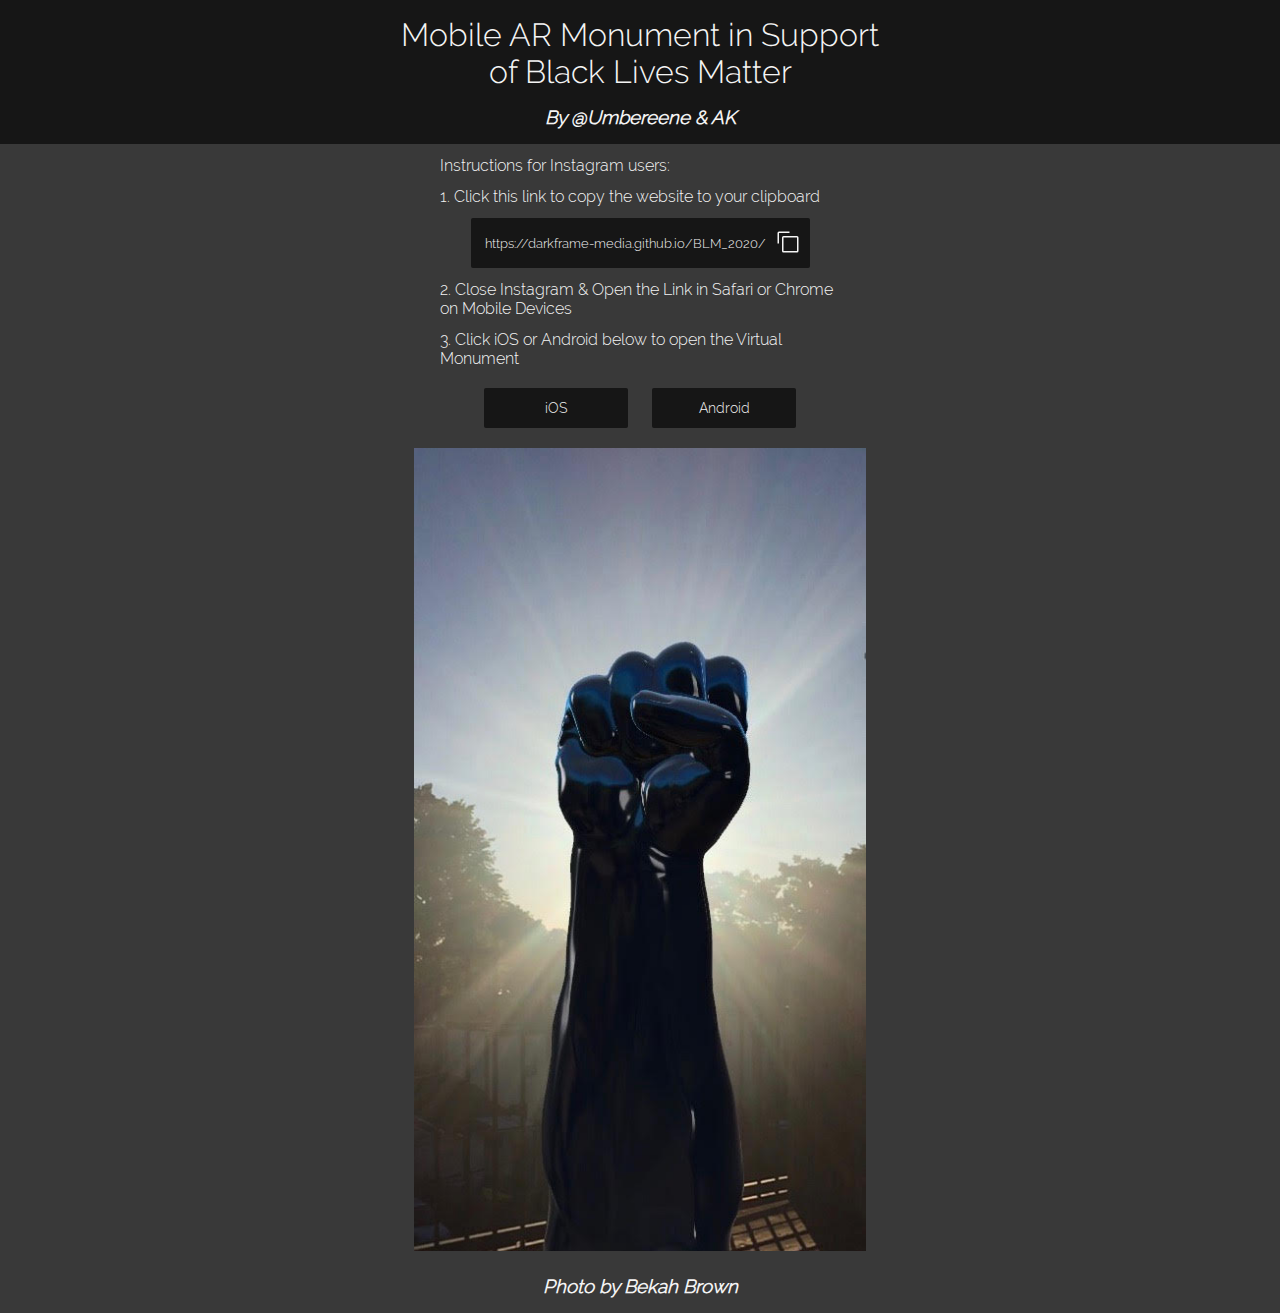
<file: docs/index.html>
<!DOCTYPE html>
<html lang="en">

<head>
    <meta charset="UTF-8">
    <meta name="viewport" content="width=device-width, initial-scale=1.0">
    <title>BLM Monument</title>
    <link rel="stylesheet" href="style.css">
</head>

<body>
    <header>
        <h1>Mobile AR Monument in Support<br>of Black Lives Matter</h1>
        <h3><em>By @Umbereene & AK</em></h3>
    </header>
    <div>
        <div id="main">
            <div id="instructionContainer">
                <div id="step0" class="step">
                    Instructions for Instagram users:
                    </div>
                <div id="step1" class="step">          
                    1. Click this link to copy the website to your clipboard
                    <button id="copyUrlButton">
                        <span>https://darkframe-media.github.io/BLM_2020/</span>
                        <div id="copyIconContainer">
                            <svg xmlns="http://www.w3.org/2000/svg" focusable="false"
                                preserveAspectRatio="xMidYMid meet" fill="currentColor" width="32" height="32"
                                viewBox="0 0 32 32" aria-hidden="true">
                                <path
                                    d="M28,10V28H10V10H28m0-2H10a2,2,0,0,0-2,2V28a2,2,0,0,0,2,2H28a2,2,0,0,0,2-2V10a2,2,0,0,0-2-2Z" />
                                <path d="M4,18H2V4A2,2,0,0,1,4,2H18V4H4Z" />
                                <title>Copy</title>
                            </svg>
                        </div>
                    </button>
                </div>
                <div id="step2" class="step">
                    2. Close Instagram & Open the Link in Safari or Chrome on Mobile Devices
                </div>
                <div id="step3" class="step">
                    3. Click iOS or Android below to open the Virtual Monument
                    <div id="linksContainer">
                        <div class="linkContainer">
                            <a id="iosLink" class="monumentLink" href='https://github.com/DARKFRAME-MEDIA/BLM/blob/master/blm2020.usdz?raw=true'>
                                iOS
                            </a>
                        </div>
                        <div class="linkContainer">
                            <a id="androidLink" class="monumentLink" href='intent://arvr.google.com/scene-viewer/1.1?file=https://github.com/DARKFRAME-MEDIA/BLM2020-Android/blob/master/BLM2020.glb?raw=true#Intent;scheme=https;package=com.google.android.googlequicksearchbox;action=android.intent.action.VIEW;S.browser_fallback_url=https://developers.google.com/ar;end;'>
                                Android
                            </a>
                        </div>
                    </div>
                </div>
            </div>
            <div id="imageContainer">
                <img id="monumentImage" src="clean-img.jpeg">
                <h3><em>Photo by Bekah Brown</em></h3>
            </div>
        </div>
    </div>
    <script src="script.js"></script>
</body>
</html>
</file>
<file: docs/style.css>
*, *:before, *:after {
    box-sizing: border-box;
}

* {
    font-family: 'cory', Arial, Helvetica, sans-serif;
}

@font-face {
    font-family: 'cory';
    src: url('./font/Raleway/Raleway-Light.ttf');
}

body {
    margin: 0;
    background-color: #393939;
    color: #f4f4f4;
}

header {
    width: 100%;
    color: #f4f4f4;
    background-color: #161616;
}

h1 {
    margin: 0;
    padding: 16px 0 16px 0;
    text-align: center;
    font-weight: normal;
}

h3 {
    margin: auto;
    padding: 0 0 16px 0;
    text-align: center;
    width: 500px;
    max-width: 80%;
}

.step {
    display: block;
    width: 75%;
    max-width: 400px;
    margin: auto;
    margin-top: 12px;
    margin-bottom: 12px;
}

.step:last-child {
    margin-bottom: 0;
}

#copyUrlButton {
    display: flex;
    justify-content: space-around;
    align-items: center;
    width: fit-content;
    height: 50px;
    margin: auto;
    margin-top: 12px;
    color: #f4f4f4;
    background-color: #161616;
    border-radius: 2px;
    border: none;
    padding-left: 14px;
}

#copyUrlButton svg {
    height: 24px;
}

#copyUrlButton span {
    padding-right: 6px;
}

#linksContainer {
    padding: 20px;
    display: flex;
    justify-content: space-evenly;
    width: 100%;
    height: fit-content;
}

.linkContainer {
    background-color: #161616;
    width: 40%;
    padding: 12px;
    border-radius: 2px;
}
.monumentLink {
    display: block;
    width: fit-content;
    margin: auto;
    font-size: 14px;
    color: #f4f4f4;
    text-align: center;
    text-decoration: none;
}

#monumentImage {
    display: block;
    width: 500px;
    margin: auto;
    padding: 24px;
    padding-top: 0;
    max-width: 80%;
}
</file>
